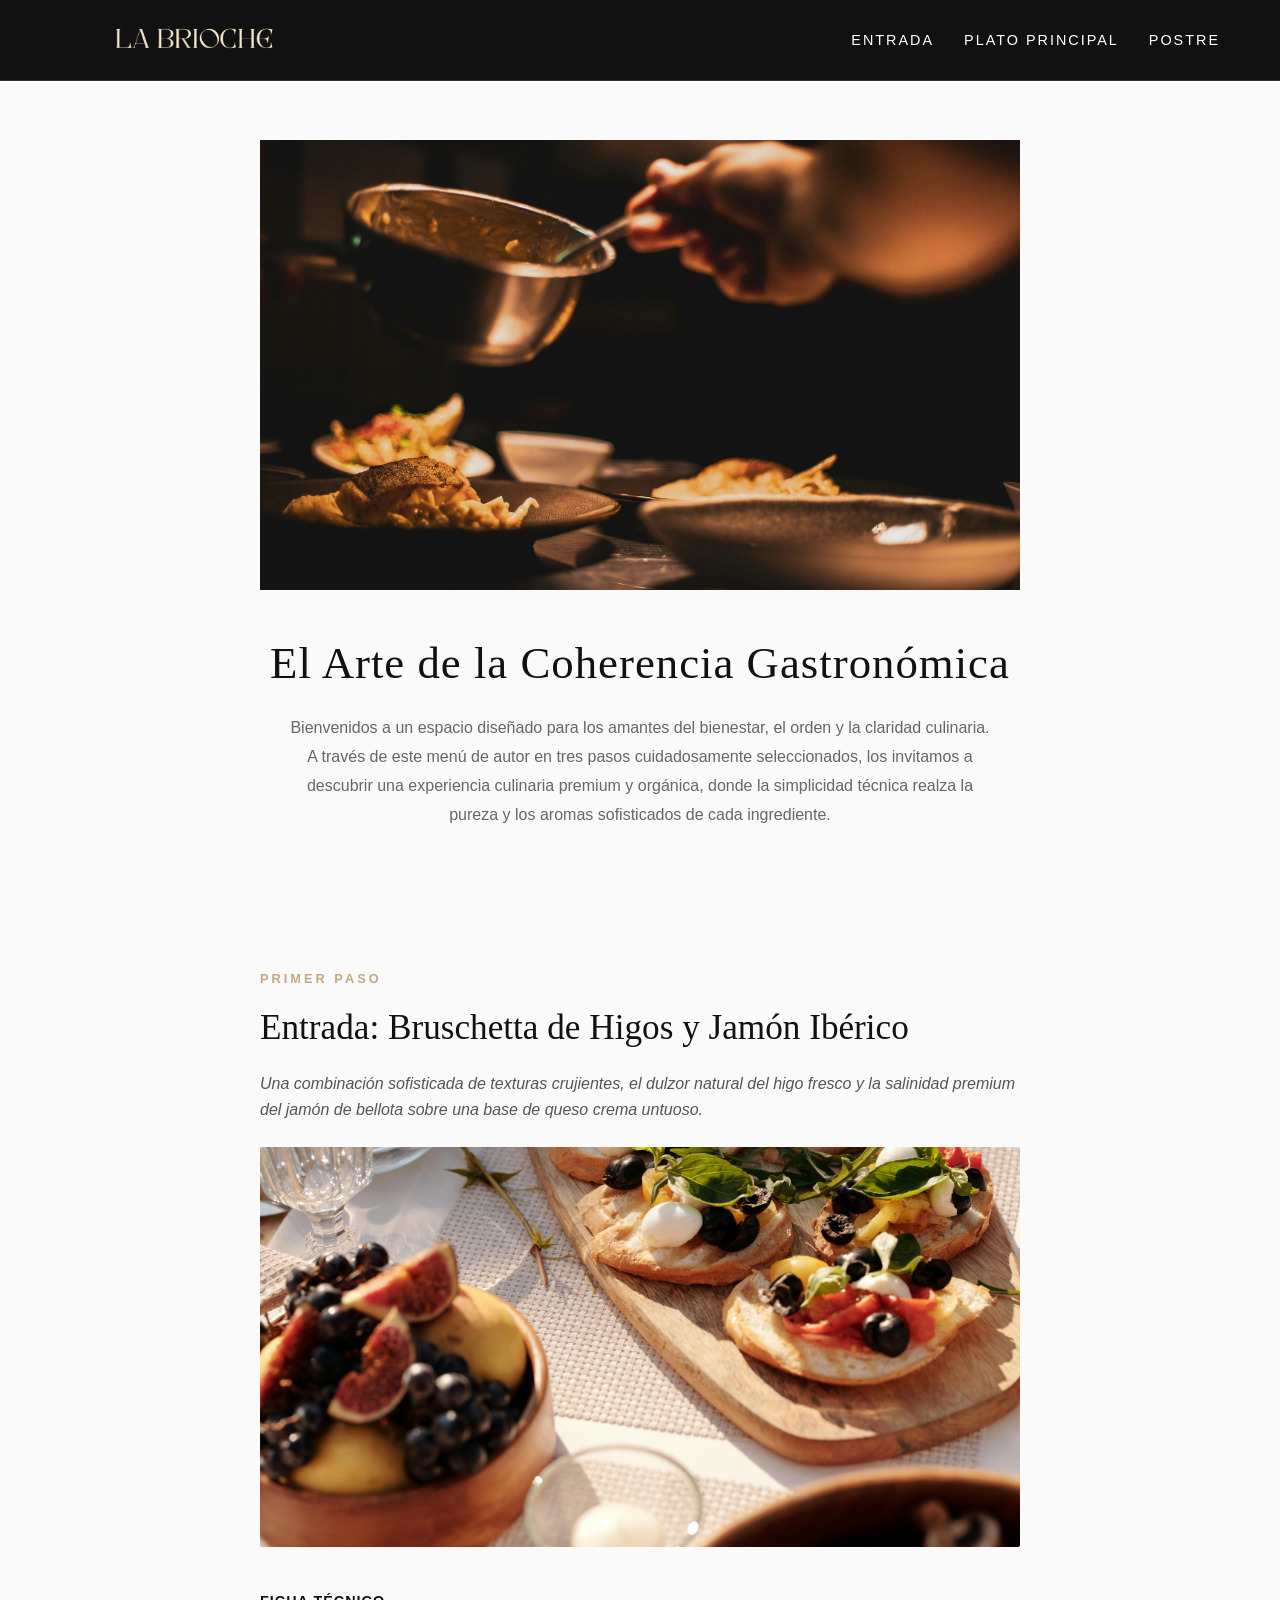
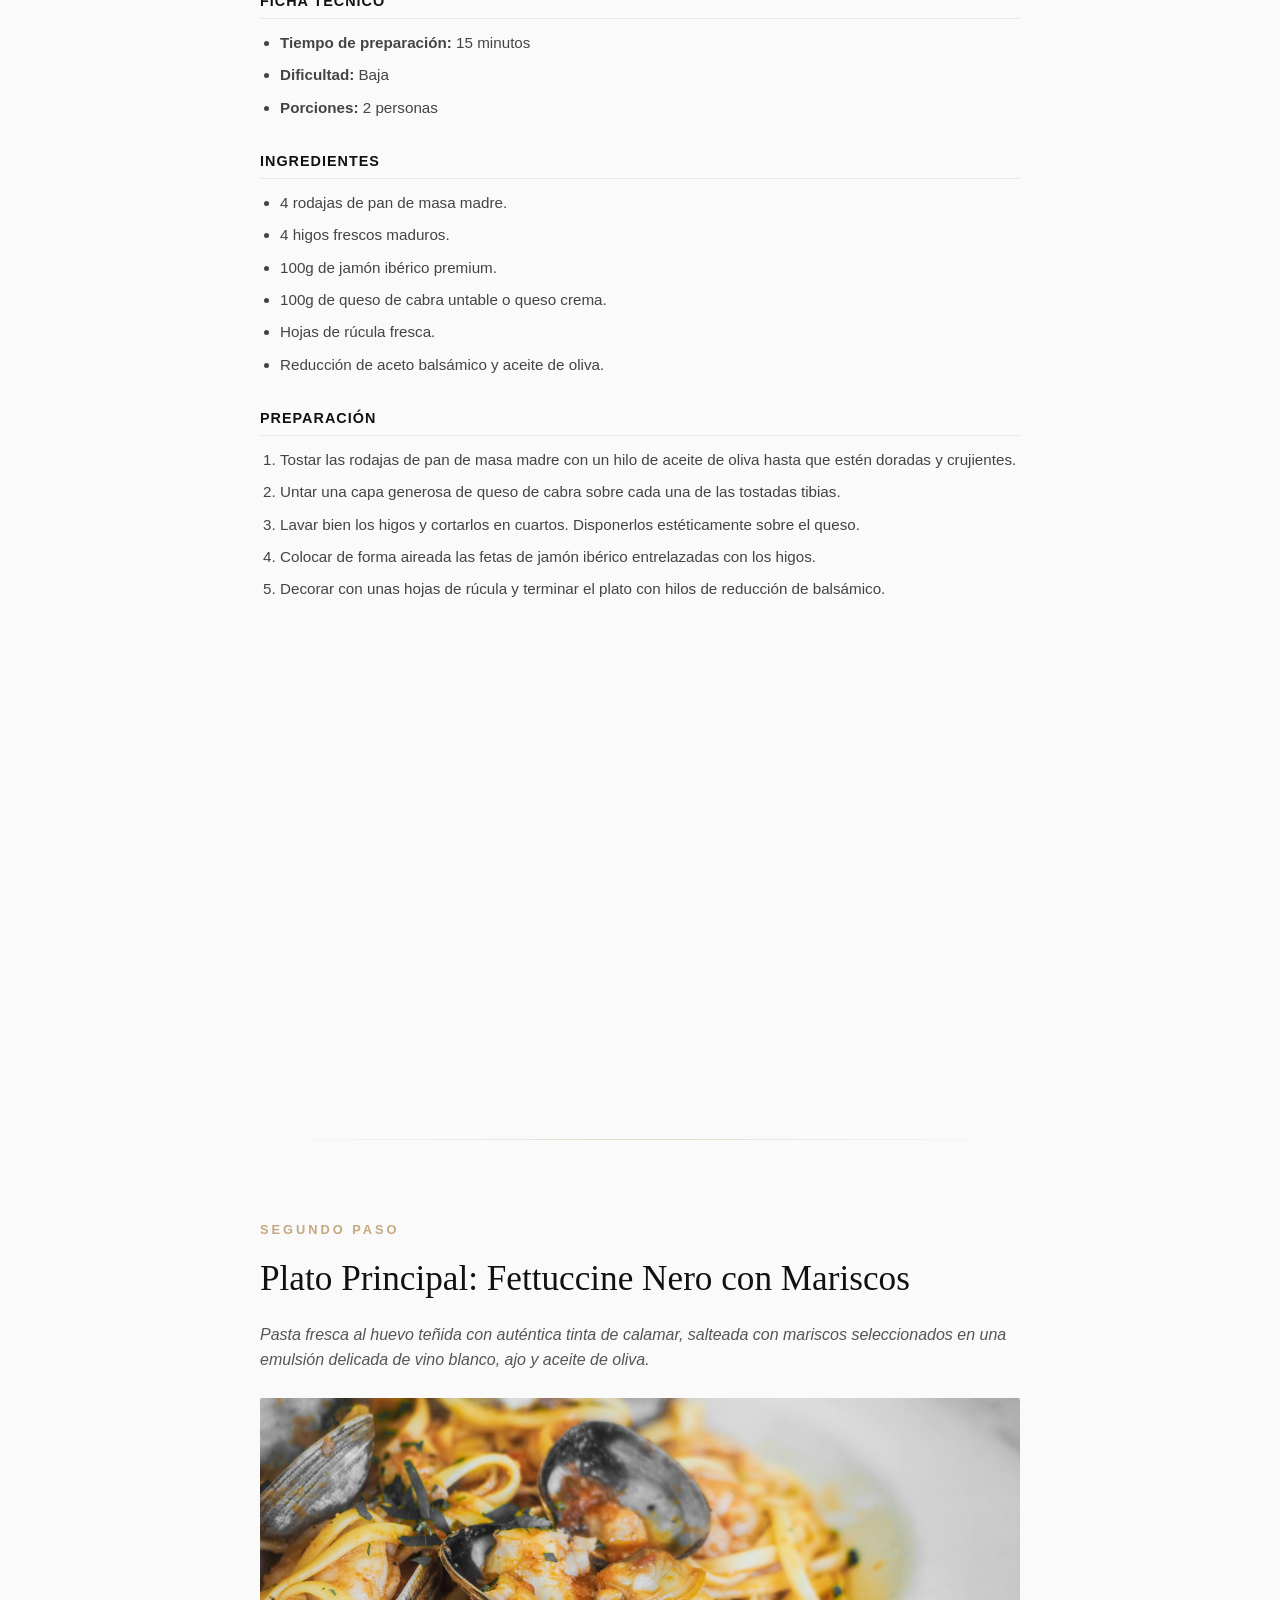
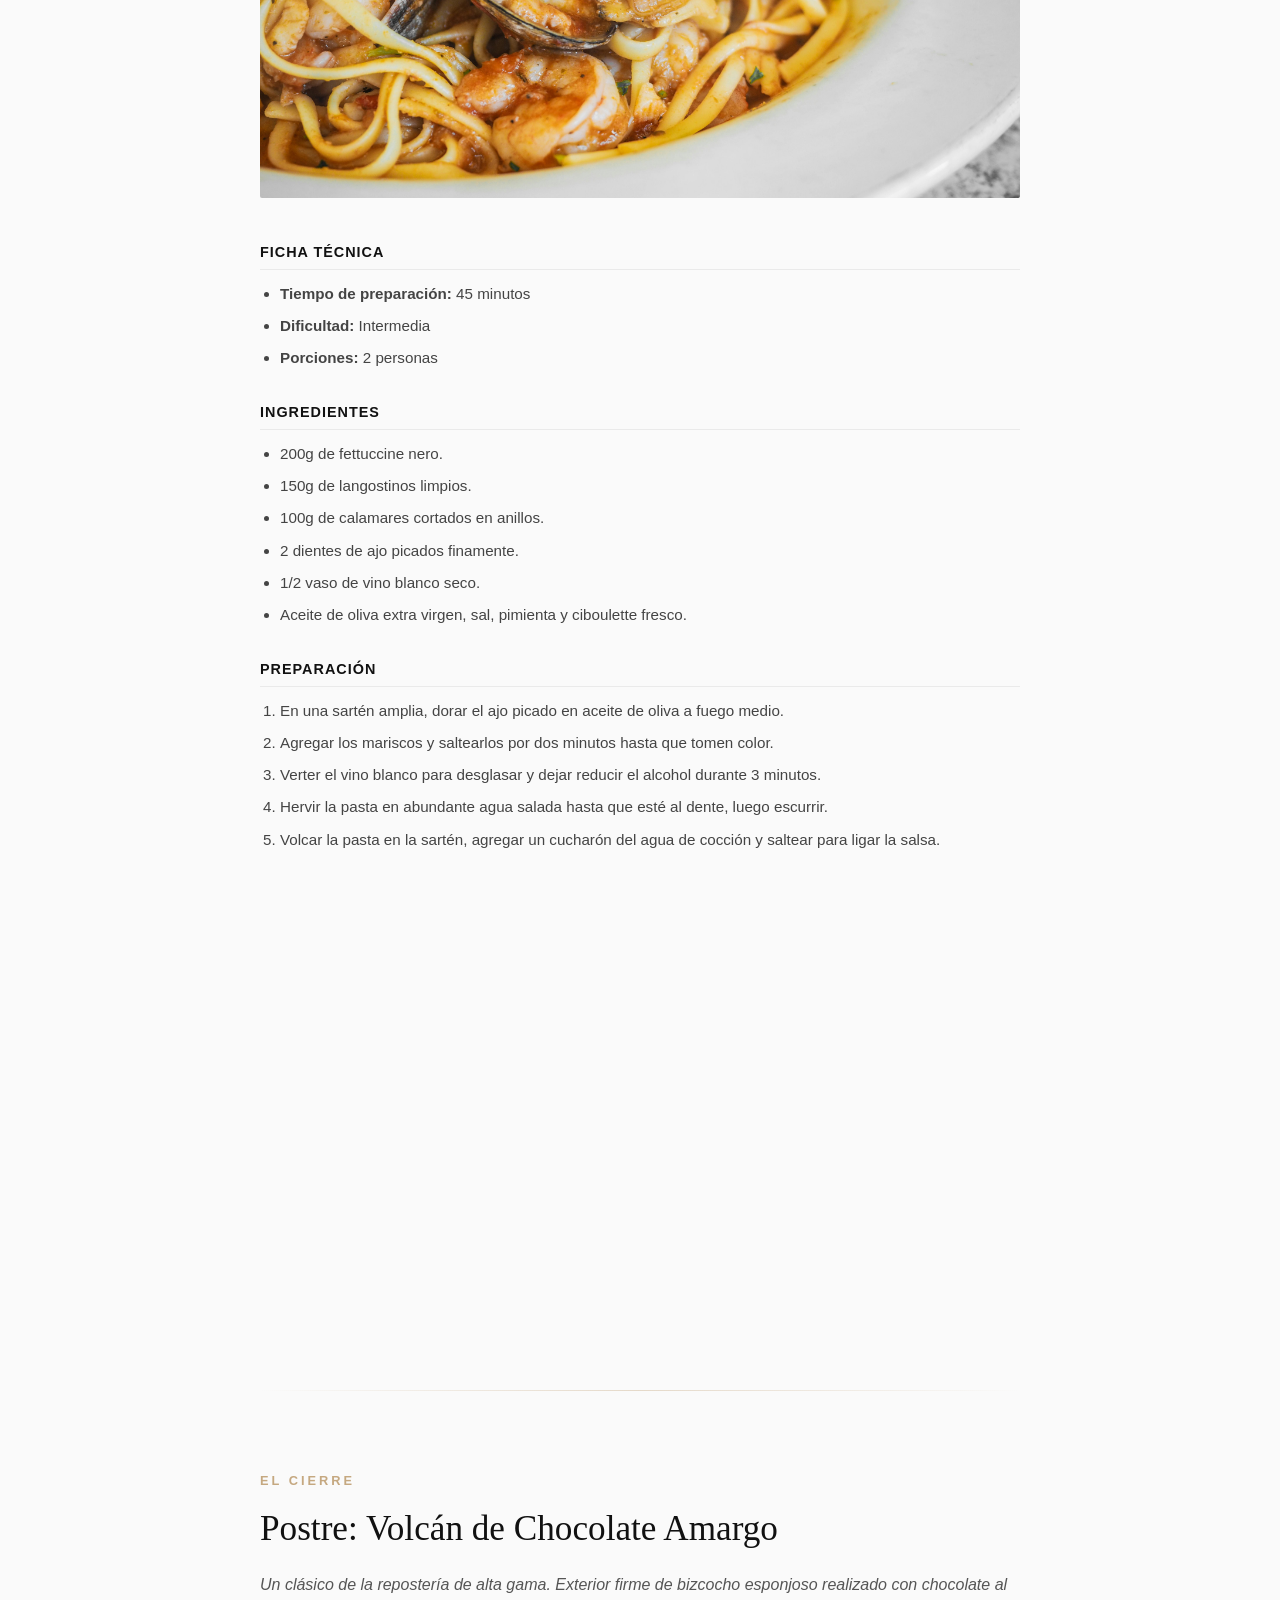
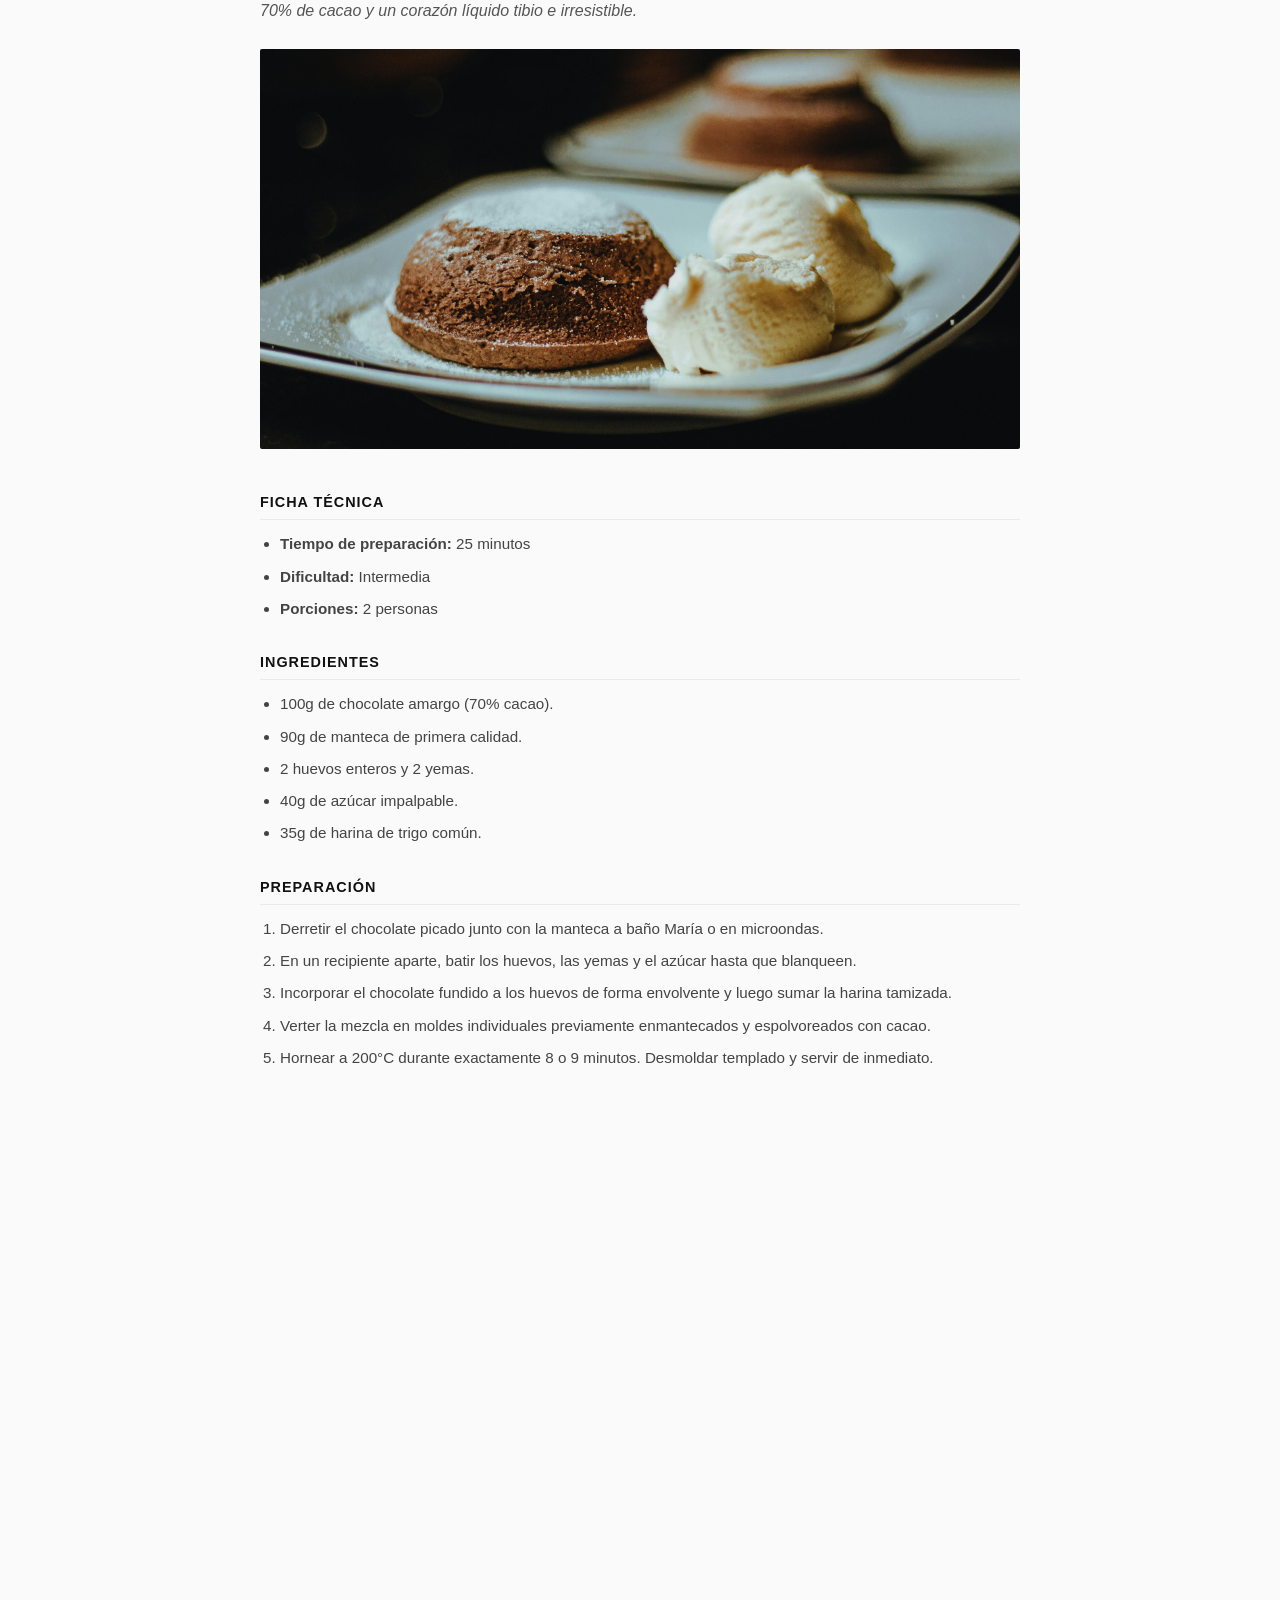
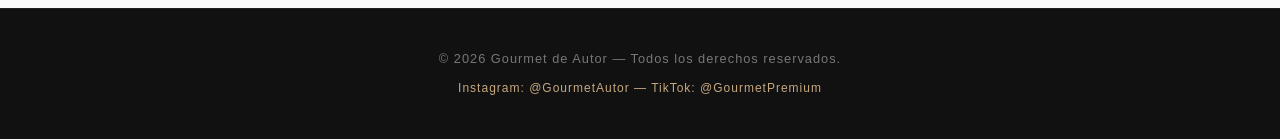
<file: index.html>
<!DOCTYPE html>
<html lang="es">
<head>
    <meta charset="UTF-8">
    <meta name="viewport" content="width=device-width, initial-scale=1.0">
    <title>Gourmet — Menú de Autor en Tres Pasos</title>
    <link rel="stylesheet" href="css/style.css">
    <link rel="preconnect" href="https://fonts.googleapis.com">
    <link rel="preconnect" href="https://fonts.gstatic.com" crossorigin>
    <link href="https://fonts.googleapis.com/css2?family=Cormorant+Garamond:ital,wght@0,400;0,600;1,400&family=Montserrat:wght@300;400;500&display=swap" rel="stylesheet">
</head>
<body>

    <header class="main-header">
        <div class="header-container">
            <div class="logo">
                <img src="img/logo.png" alt="Gourmet Logo">
            </div>
            <nav class="main-nav">
                <ul>
                    <li><a href="#entrada">Entrada</a></li>
                    <li><a href="#plato-principal">Plato Principal</a></li>
                    <li><a href="#postre">Postre</a></li>
                </ul>
            </nav>
        </div>
    </header>

    <main class="recipes-container">

        <section class="hero-premium">
            <div class="hero-image-wrapper">
                <img src="img/banner-introduccion.jpg" alt="Alta Cocina de Autor">
            </div>
            <h2>El Arte de la Coherencia Gastronómica</h2>
            <p>
                Bienvenidos a un espacio diseñado para los amantes del bienestar, el orden y la claridad culinaria. A través de este menú de autor en tres pasos cuidadosamente seleccionados, los invitamos a descubrir una experiencia culinaria premium y orgánica, donde la simplicidad técnica realza la pureza y los aromas sofisticados de cada ingrediente.
            </p>
        </section>

        <section id="entrada" class="recipe-section">
            <span class="category">Primer Paso</span>
            <h1>Entrada: Bruschetta de Higos y Jamón Ibérico</h1>

            <p class="description">
                Una combinación sofisticada de texturas crujientes, el dulzor natural del higo fresco y la salinidad premium del jamón de bellota sobre una base de queso crema untuoso.
            </p>

            <div class="image-wrapper">
                <img src="img/entrada.jpg" alt="Bruschetta de Higos y Jamón Ibérico">
            </div>

            <div class="recipe-details">
                <h3>Ficha Técnico</h3>
                <ul>
                    <li><strong>Tiempo de preparación:</strong> 15 minutos</li>
                    <li><strong>Dificultad:</strong> Baja</li>
                    <li><strong>Porciones:</strong> 2 personas</li>
                </ul>
            </div>

            <div class="recipe-details">
                <h3>Ingredientes</h3>
                <ul>
                    <li>4 rodajas de pan de masa madre.</li>
                    <li>4 higos frescos maduros.</li>
                    <li>100g de jamón ibérico premium.</li>
                    <li>100g de queso de cabra untable o queso crema.</li>
                    <li>Hojas de rúcula fresca.</li>
                    <li>Reducción de aceto balsámico y aceite de oliva.</li>
                </ul>
            </div>

            <div class="recipe-details">
                <h3>Preparación</h3>
                <ol>
                    <li>Tostar las rodajas de pan de masa madre con un hilo de aceite de oliva hasta que estén doradas y crujientes.</li>
                    <li>Untar una capa generosa de queso de cabra sobre cada una de las tostadas tibias.</li>
                    <li>Lavar bien los higos y cortarlos en cuartos. Disponerlos estéticamente sobre el queso.</li>
                    <li>Colocar de forma aireada las fetas de jamón ibérico entrelazadas con los higos.</li>
                    <li>Decorar con unas hojas de rúcula y terminar el plato con hilos de reducción de balsámico.</li>
                </ol>
            </div>

            <div class="video-wrapper">
                <iframe width="560" height="315" src="https://www.youtube.com/embed/hbZJuRNEh_E?si=O6lvDNVHdWzJI2Ml" title="YouTube video player" frameborder="0" allowfullscreen></iframe>
            </div>
        </section>

        <hr class="divider">

        <section id="plato-principal" class="recipe-section">
            <span class="category">Segundo Paso</span>
            <h1>Plato Principal: Fettuccine Nero con Mariscos</h1>

            <p class="description">
                Pasta fresca al huevo teñida con auténtica tinta de calamar, salteada con mariscos seleccionados en una emulsión delicada de vino blanco, ajo y aceite de oliva.
            </p>

            <div class="image-wrapper">
                <img src="img/plato-principal.jpg" alt="Fettuccine Nero con Mariscos">
            </div>

            <div class="recipe-details">
                <h3>Ficha Técnica</h3>
                <ul>
                    <li><strong>Tiempo de preparación:</strong> 45 minutos</li>
                    <li><strong>Dificultad:</strong> Intermedia</li>
                    <li><strong>Porciones:</strong> 2 personas</li>
                </ul>
            </div>

            <div class="recipe-details">
                <h3>Ingredientes</h3>
                <ul>
                    <li>200g de fettuccine nero.</li>
                    <li>150g de langostinos limpios.</li>
                    <li>100g de calamares cortados en anillos.</li>
                    <li>2 dientes de ajo picados finamente.</li>
                    <li>1/2 vaso de vino blanco seco.</li>
                    <li>Aceite de oliva extra virgen, sal, pimienta y ciboulette fresco.</li>
                </ul>
            </div>

            <div class="recipe-details">
                <h3>Preparación</h3>
                <ol>
                    <li>En una sartén amplia, dorar el ajo picado en aceite de oliva a fuego medio.</li>
                    <li>Agregar los mariscos y saltearlos por dos minutos hasta que tomen color.</li>
                    <li>Verter el vino blanco para desglasar y dejar reducir el alcohol durante 3 minutos.</li>
                    <li>Hervir la pasta en abundante agua salada hasta que esté al dente, luego escurrir.</li>
                    <li>Volcar la pasta en la sartén, agregar un cucharón del agua de cocción y saltear para ligar la salsa.</li>
                </ol>
            </div>

            <div class="video-wrapper">
                <iframe width="560" height="315" src="https://www.youtube.com/embed/zNbxvNv2ueg?si=rSrAHQ7fnDAoLFTn" title="YouTube video player" frameborder="0" allowfullscreen></iframe>
            </div>
        </section>

        <hr class="divider">

        <section id="postre" class="recipe-section">
            <span class="category">El Cierre</span>
            <h1>Postre: Volcán de Chocolate Amargo</h1>

            <p class="description">
                Un clásico de la repostería de alta gama. Exterior firme de bizcocho esponjoso realizado con chocolate al 70% de cacao y un corazón líquido tibio e irresistible.
            </p>

            <div class="image-wrapper">
                <img src="img/postre.jpg" alt="Volcán de Chocolate Amargo">
            </div>

            <div class="recipe-details">
                <h3>Ficha Técnica</h3>
                <ul>
                    <li><strong>Tiempo de preparación:</strong> 25 minutos</li>
                    <li><strong>Dificultad:</strong> Intermedia</li>
                    <li><strong>Porciones:</strong> 2 personas</li>
                </ul>
            </div>

            <div class="recipe-details">
                <h3>Ingredientes</h3>
                <ul>
                    <li>100g de chocolate amargo (70% cacao).</li>
                    <li>90g de manteca de primera calidad.</li>
                    <li>2 huevos enteros y 2 yemas.</li>
                    <li>40g de azúcar impalpable.</li>
                    <li>35g de harina de trigo común.</li>
                </ul>
            </div>

            <div class="recipe-details">
                <h3>Preparación</h3>
                <ol>
                    <li>Derretir el chocolate picado junto con la manteca a baño María o en microondas.</li>
                    <li>En un recipiente aparte, batir los huevos, las yemas y el azúcar hasta que blanqueen.</li>
                    <li>Incorporar el chocolate fundido a los huevos de forma envolvente y luego sumar la harina tamizada.</li>
                    <li>Verter la mezcla en moldes individuales previamente enmantecados y espolvoreados con cacao.</li>
                    <li>Hornear a 200°C durante exactamente 8 o 9 minutos. Desmoldar templado y servir de inmediato.</li>
                </ol>
            </div>

            <div class="video-wrapper">
                <iframe width="560" height="315" src="https://www.youtube.com/embed/IJ_mg19xp00?si=mARUP7OSgBsFmqRJ" title="YouTube video player" frameborder="0" allowfullscreen></iframe>
            </div>
        </section>

    </main>

    <footer class="main-footer">
        <p>&copy; 2026 Gourmet de Autor — Todos los derechos reservados.</p>
        <p class="footer-social">Instagram: @GourmetAutor — TikTok: @GourmetPremium</p>
    </footer>

</body>
</html>
</file>
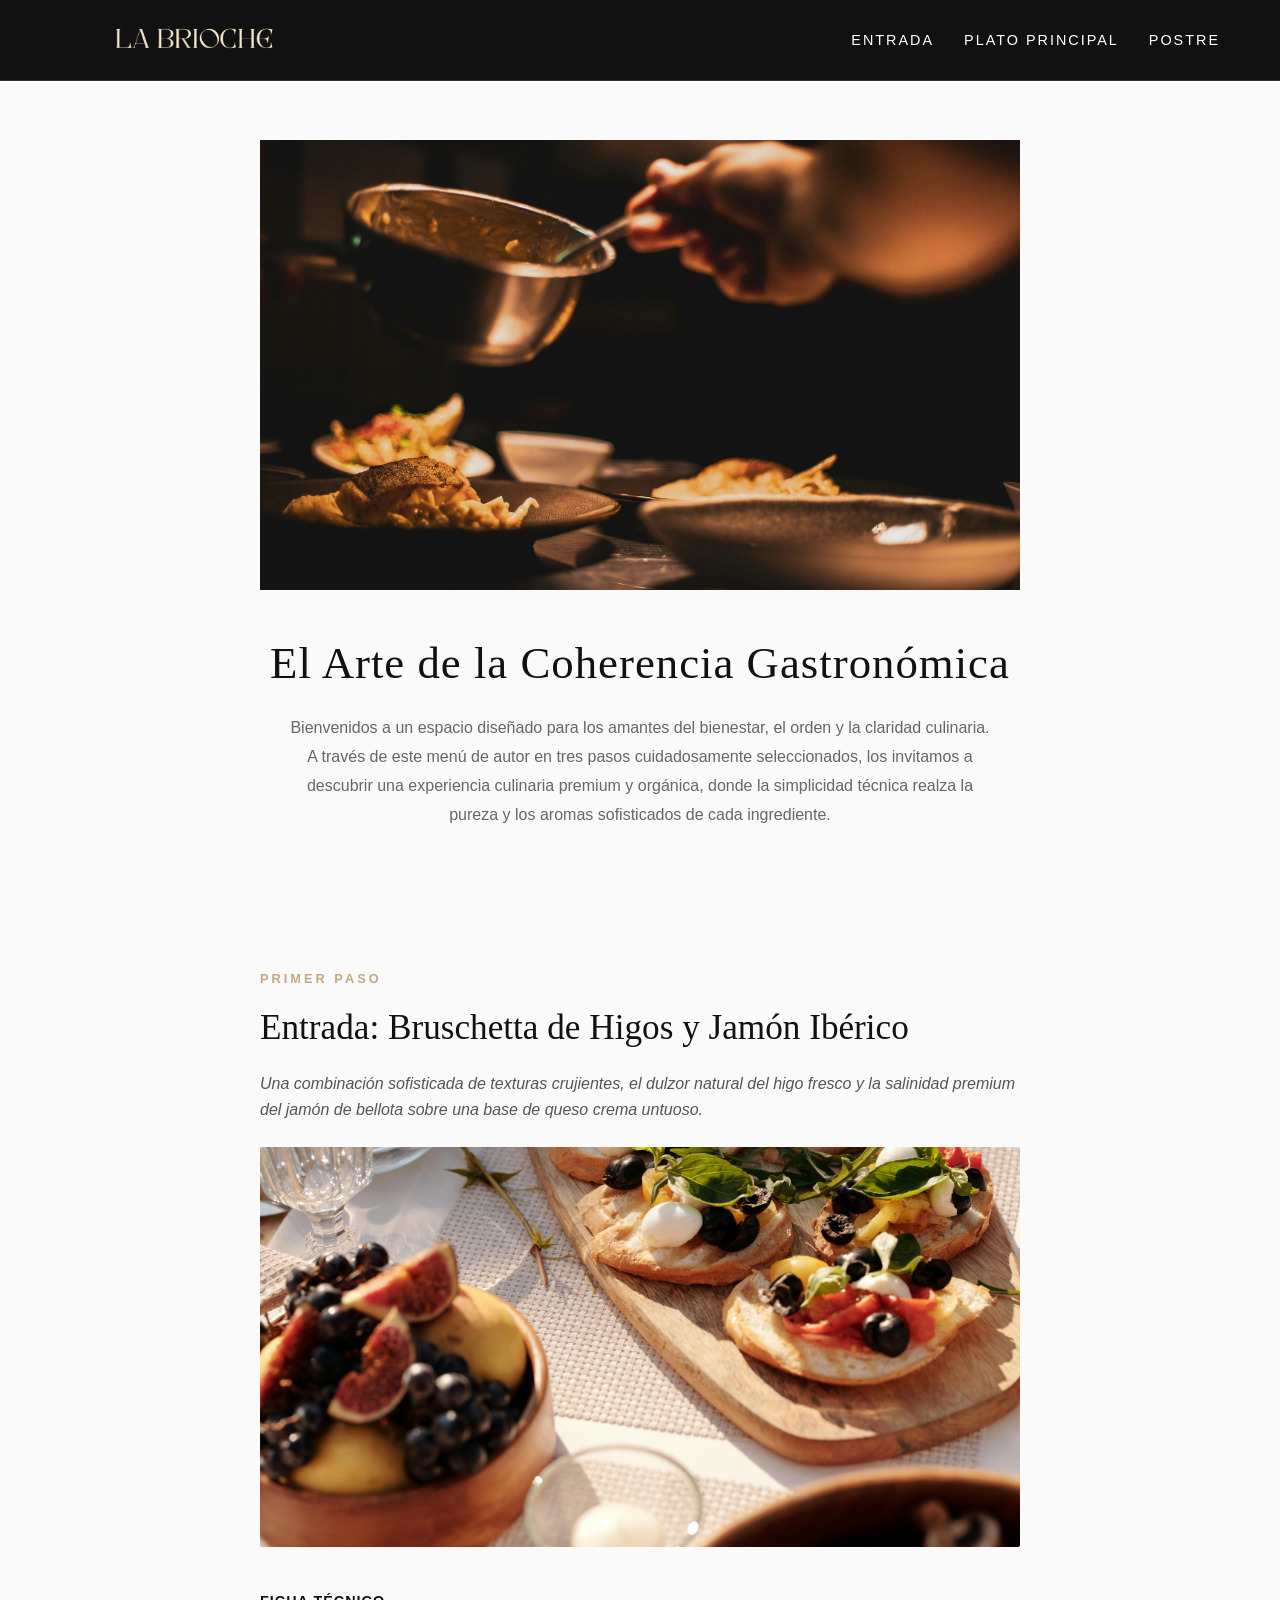
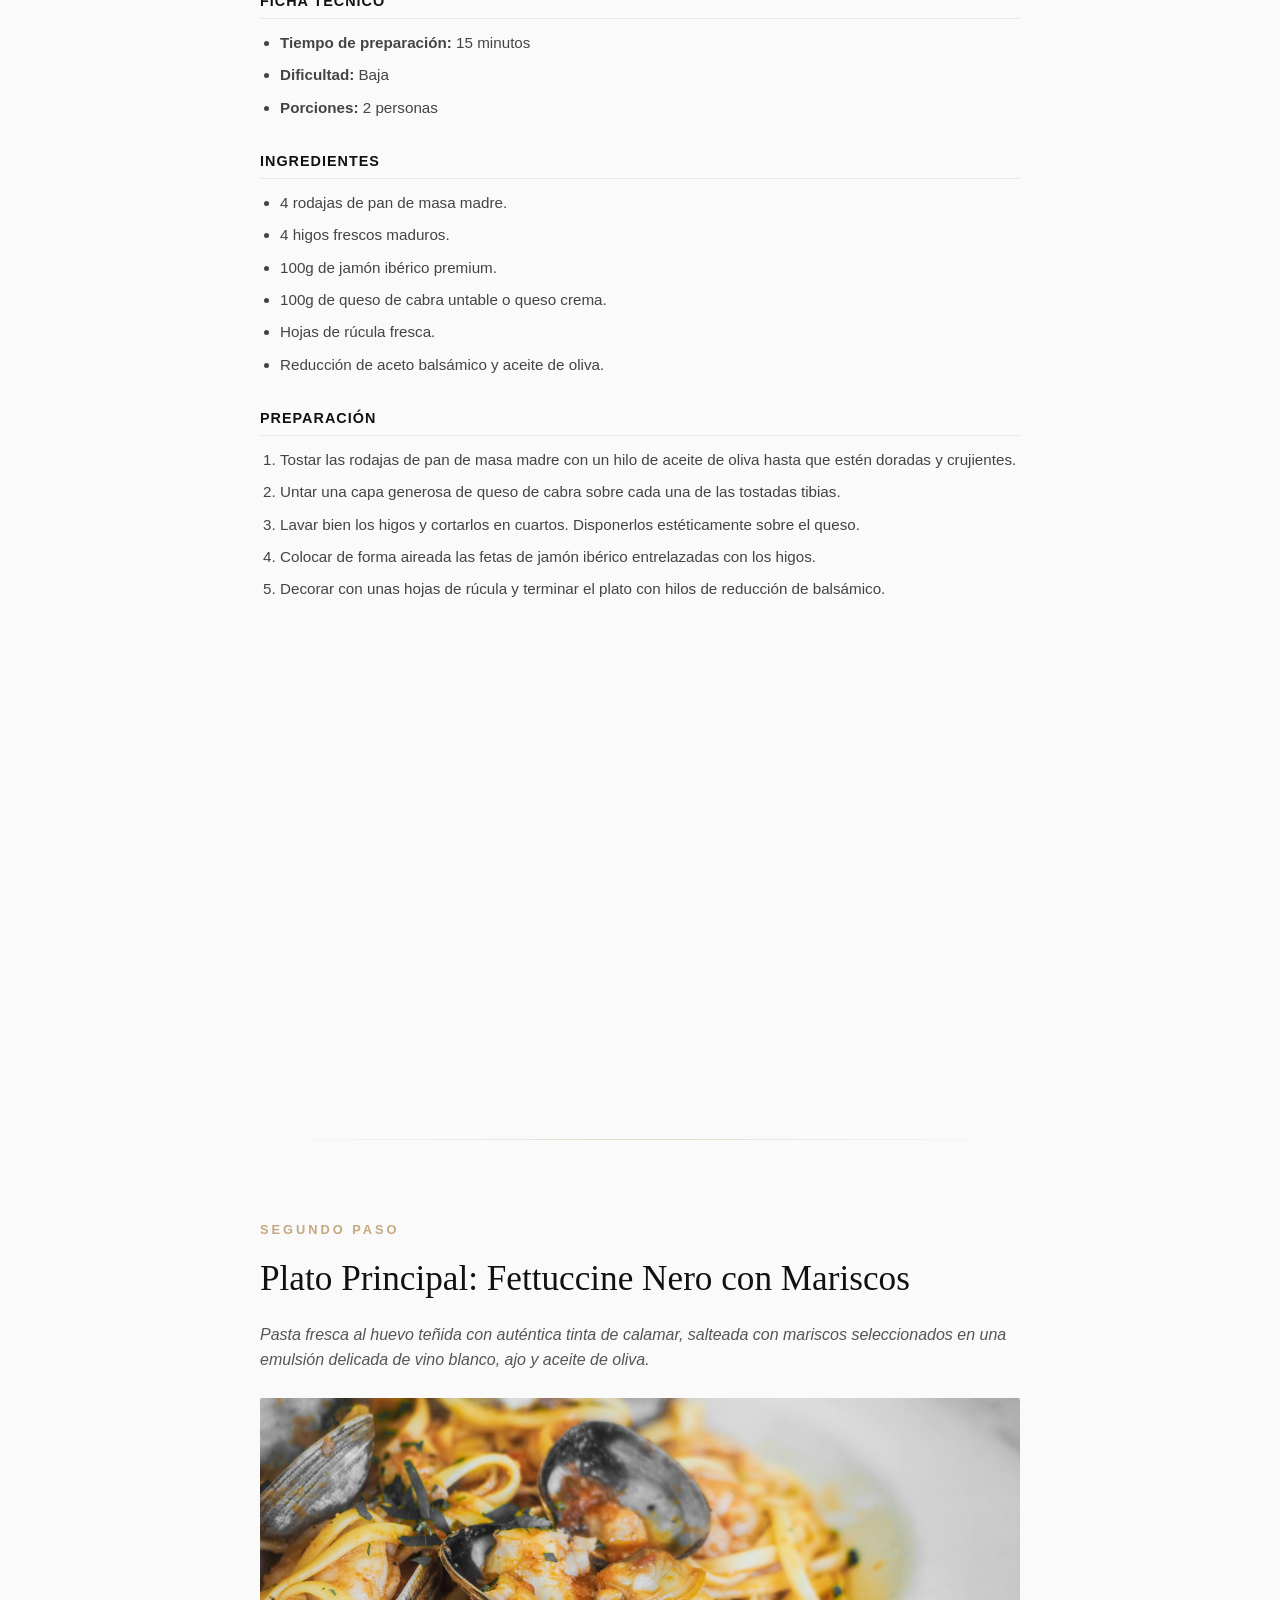
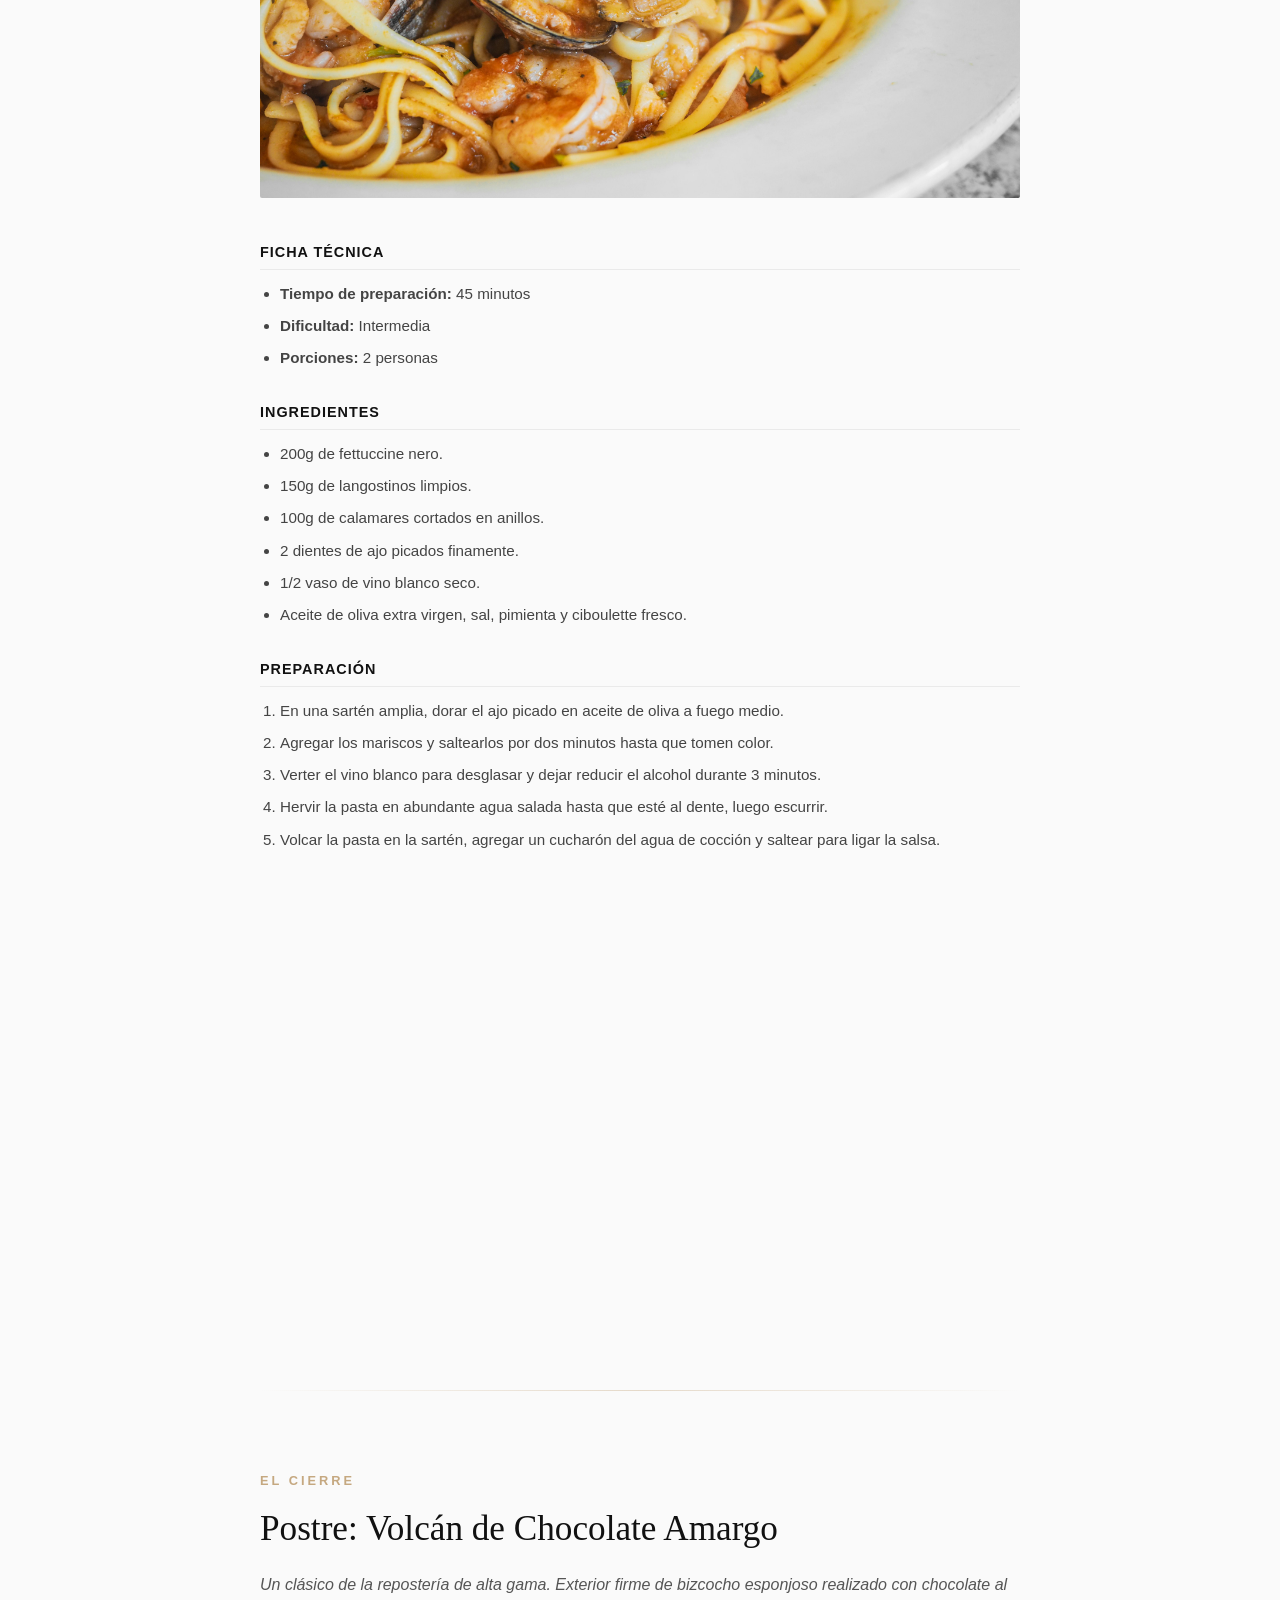
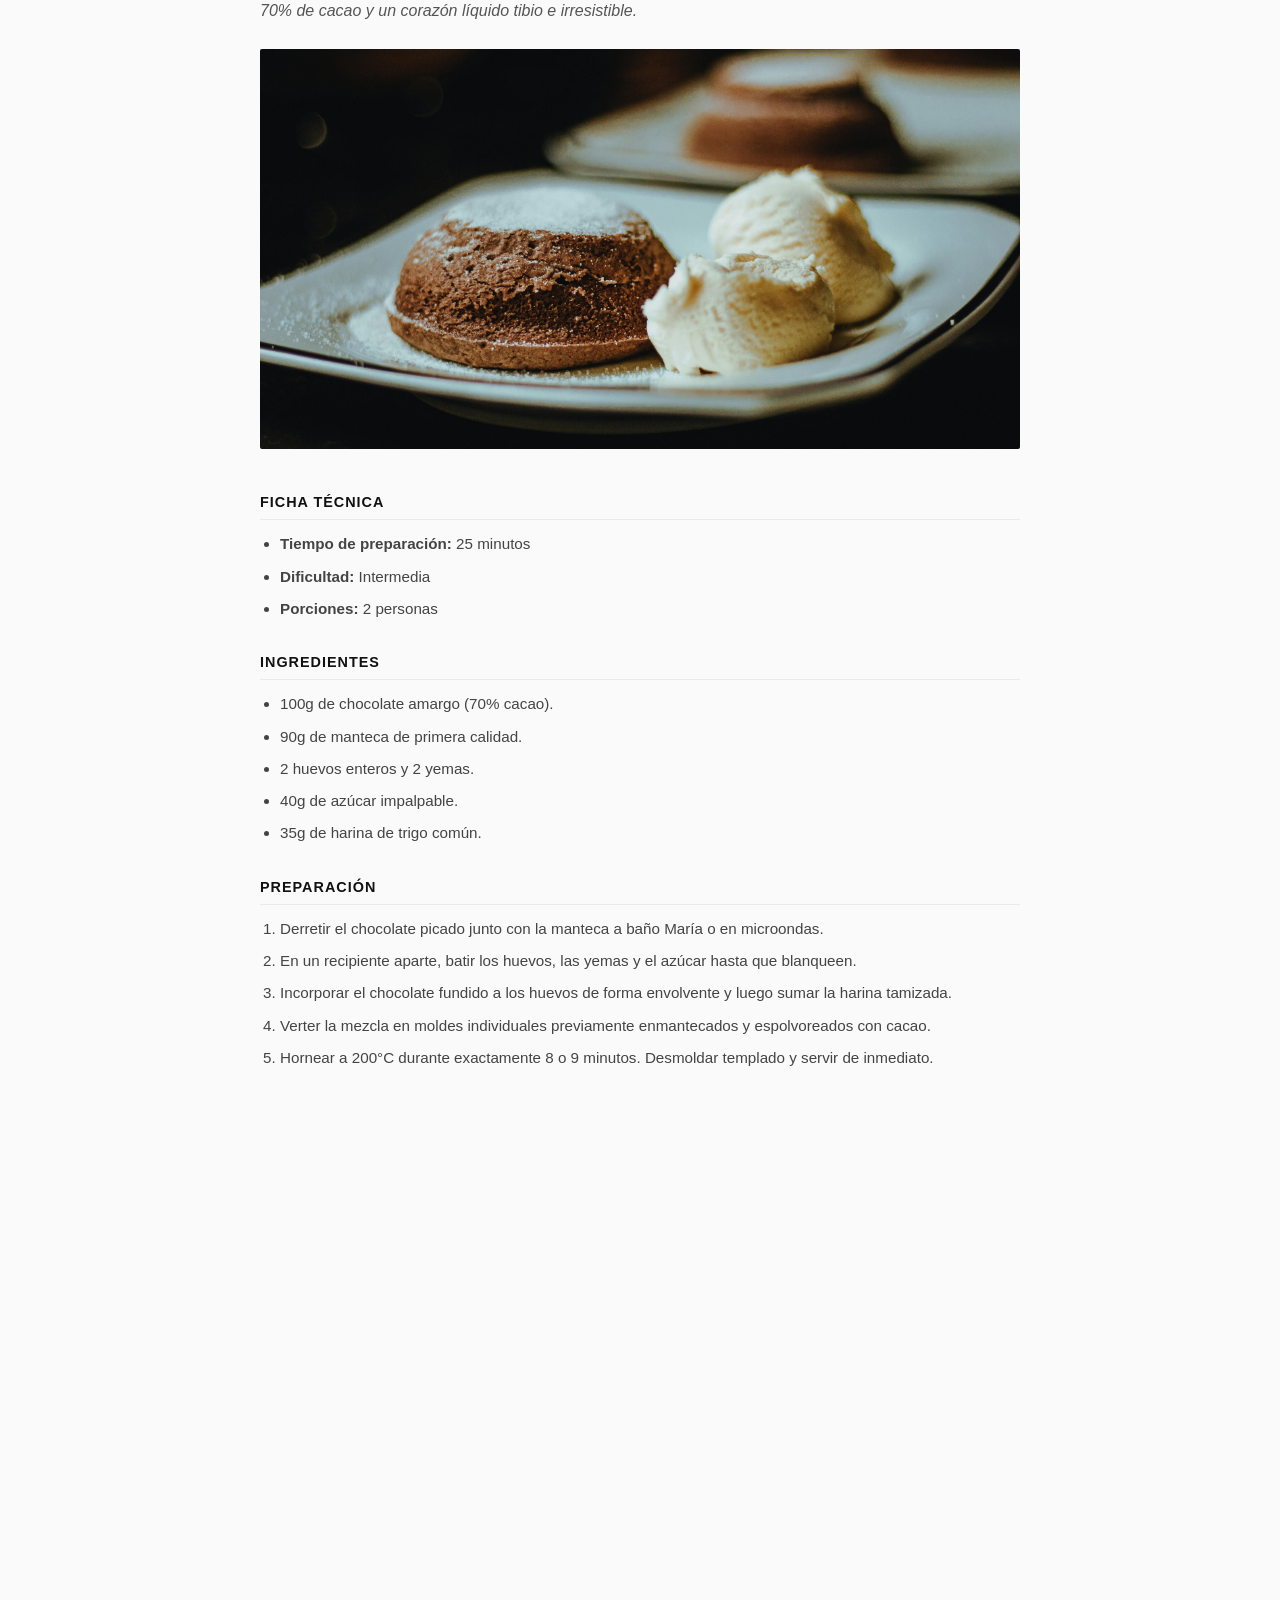
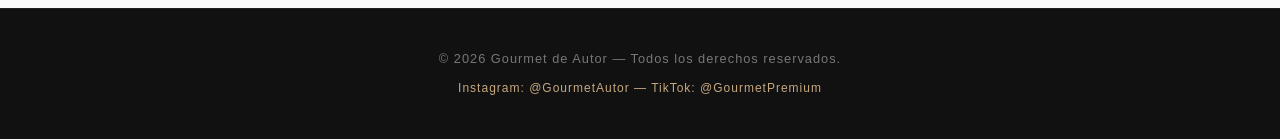
<file: index..html>
<!DOCTYPE html>
<html lang="es">
<head>
    <meta charset="UTF-8">
    <meta name="viewport" content="width=device-width, initial-scale=1.0">
    <title>Gourmet — Menú de Autor en Tres Pasos</title>
    <link rel="stylesheet" href="css/style.css">
    <link rel="preconnect" href="https://fonts.googleapis.com">
    <link rel="preconnect" href="https://fonts.gstatic.com" crossorigin>
    <link href="https://fonts.googleapis.com/css2?family=Cormorant+Garamond:ital,wght@0,400;0,600;1,400&family=Montserrat:wght@300;400;500&display=swap" rel="stylesheet">
</head>
<body>

    <header class="main-header">
        <div class="header-container">
            <div class="logo">
                <img src="img/logo.png" alt="Gourmet Logo">
            </div>
            <nav class="main-nav">
                <ul>
                    <li><a href="#entrada">Entrada</a></li>
                    <li><a href="#plato-principal">Plato Principal</a></li>
                    <li><a href="#postre">Postre</a></li>
                </ul>
            </nav>
        </div>
    </header>

    <main class="recipes-container">

        <section class="hero-premium">
            <div class="hero-image-wrapper">
                <img src="img/banner-introduccion.jpg" alt="Alta Cocina de Autor">
            </div>
            <h2>El Arte de la Coherencia Gastronómica</h2>
            <p>
                Bienvenidos a un espacio diseñado para los amantes del bienestar, el orden y la claridad culinaria. A través de este menú de autor en tres pasos cuidadosamente seleccionados, los invitamos a descubrir una experiencia culinaria premium y orgánica, donde la simplicidad técnica realza la pureza y los aromas sofisticados de cada ingrediente.
            </p>
        </section>

        <section id="entrada" class="recipe-section">
            <span class="category">Primer Paso</span>
            <h1>Entrada: Bruschetta de Higos y Jamón Ibérico</h1>

            <p class="description">
                Una combinación sofisticada de texturas crujientes, el dulzor natural del higo fresco y la salinidad premium del jamón de bellota sobre una base de queso crema untuoso.
            </p>

            <div class="image-wrapper">
                <img src="img/entrada.jpg" alt="Bruschetta de Higos y Jamón Ibérico">
            </div>

            <div class="recipe-details">
                <h3>Ficha Técnico</h3>
                <ul>
                    <li><strong>Tiempo de preparación:</strong> 15 minutos</li>
                    <li><strong>Dificultad:</strong> Baja</li>
                    <li><strong>Porciones:</strong> 2 personas</li>
                </ul>
            </div>

            <div class="recipe-details">
                <h3>Ingredientes</h3>
                <ul>
                    <li>4 rodajas de pan de masa madre.</li>
                    <li>4 higos frescos maduros.</li>
                    <li>100g de jamón ibérico premium.</li>
                    <li>100g de queso de cabra untable o queso crema.</li>
                    <li>Hojas de rúcula fresca.</li>
                    <li>Reducción de aceto balsámico y aceite de oliva.</li>
                </ul>
            </div>

            <div class="recipe-details">
                <h3>Preparación</h3>
                <ol>
                    <li>Tostar las rodajas de pan de masa madre con un hilo de aceite de oliva hasta que estén doradas y crujientes.</li>
                    <li>Untar una capa generosa de queso de cabra sobre cada una de las tostadas tibias.</li>
                    <li>Lavar bien los higos y cortarlos en cuartos. Disponerlos estéticamente sobre el queso.</li>
                    <li>Colocar de forma aireada las fetas de jamón ibérico entrelazadas con los higos.</li>
                    <li>Decorar con unas hojas de rúcula y terminar el plato con hilos de reducción de balsámico.</li>
                </ol>
            </div>

            <div class="video-wrapper">
                <iframe width="560" height="315" src="https://www.youtube.com/embed/hbZJuRNEh_E?si=O6lvDNVHdWzJI2Ml" title="YouTube video player" frameborder="0" allowfullscreen></iframe>
            </div>
        </section>

        <hr class="divider">

        <section id="plato-principal" class="recipe-section">
            <span class="category">Segundo Paso</span>
            <h1>Plato Principal: Fettuccine Nero con Mariscos</h1>

            <p class="description">
                Pasta fresca al huevo teñida con auténtica tinta de calamar, salteada con mariscos seleccionados en una emulsión delicada de vino blanco, ajo y aceite de oliva.
            </p>

            <div class="image-wrapper">
                <img src="img/plato-principal.jpg" alt="Fettuccine Nero con Mariscos">
            </div>

            <div class="recipe-details">
                <h3>Ficha Técnica</h3>
                <ul>
                    <li><strong>Tiempo de preparación:</strong> 45 minutos</li>
                    <li><strong>Dificultad:</strong> Intermedia</li>
                    <li><strong>Porciones:</strong> 2 personas</li>
                </ul>
            </div>

            <div class="recipe-details">
                <h3>Ingredientes</h3>
                <ul>
                    <li>200g de fettuccine nero.</li>
                    <li>150g de langostinos limpios.</li>
                    <li>100g de calamares cortados en anillos.</li>
                    <li>2 dientes de ajo picados finamente.</li>
                    <li>1/2 vaso de vino blanco seco.</li>
                    <li>Aceite de oliva extra virgen, sal, pimienta y ciboulette fresco.</li>
                </ul>
            </div>

            <div class="recipe-details">
                <h3>Preparación</h3>
                <ol>
                    <li>En una sartén amplia, dorar el ajo picado en aceite de oliva a fuego medio.</li>
                    <li>Agregar los mariscos y saltearlos por dos minutos hasta que tomen color.</li>
                    <li>Verter el vino blanco para desglasar y dejar reducir el alcohol durante 3 minutos.</li>
                    <li>Hervir la pasta en abundante agua salada hasta que esté al dente, luego escurrir.</li>
                    <li>Volcar la pasta en la sartén, agregar un cucharón del agua de cocción y saltear para ligar la salsa.</li>
                </ol>
            </div>

            <div class="video-wrapper">
                <iframe width="560" height="315" src="https://www.youtube.com/embed/zNbxvNv2ueg?si=rSrAHQ7fnDAoLFTn" title="YouTube video player" frameborder="0" allowfullscreen></iframe>
            </div>
        </section>

        <hr class="divider">

        <section id="postre" class="recipe-section">
            <span class="category">El Cierre</span>
            <h1>Postre: Volcán de Chocolate Amargo</h1>

            <p class="description">
                Un clásico de la repostería de alta gama. Exterior firme de bizcocho esponjoso realizado con chocolate al 70% de cacao y un corazón líquido tibio e irresistible.
            </p>

            <div class="image-wrapper">
                <img src="img/postre.jpg" alt="Volcán de Chocolate Amargo">
            </div>

            <div class="recipe-details">
                <h3>Ficha Técnica</h3>
                <ul>
                    <li><strong>Tiempo de preparación:</strong> 25 minutos</li>
                    <li><strong>Dificultad:</strong> Intermedia</li>
                    <li><strong>Porciones:</strong> 2 personas</li>
                </ul>
            </div>

            <div class="recipe-details">
                <h3>Ingredientes</h3>
                <ul>
                    <li>100g de chocolate amargo (70% cacao).</li>
                    <li>90g de manteca de primera calidad.</li>
                    <li>2 huevos enteros y 2 yemas.</li>
                    <li>40g de azúcar impalpable.</li>
                    <li>35g de harina de trigo común.</li>
                </ul>
            </div>

            <div class="recipe-details">
                <h3>Preparación</h3>
                <ol>
                    <li>Derretir el chocolate picado junto con la manteca a baño María o en microondas.</li>
                    <li>En un recipiente aparte, batir los huevos, las yemas y el azúcar hasta que blanqueen.</li>
                    <li>Incorporar el chocolate fundido a los huevos de forma envolvente y luego sumar la harina tamizada.</li>
                    <li>Verter la mezcla en moldes individuales previamente enmantecados y espolvoreados con cacao.</li>
                    <li>Hornear a 200°C durante exactamente 8 o 9 minutos. Desmoldar templado y servir de inmediato.</li>
                </ol>
            </div>

            <div class="video-wrapper">
                <iframe width="560" height="315" src="https://www.youtube.com/embed/IJ_mg19xp00?si=mARUP7OSgBsFmqRJ" title="YouTube video player" frameborder="0" allowfullscreen></iframe>
            </div>
        </section>

    </main>

    <footer class="main-footer">
        <p>&copy; 2026 Gourmet de Autor — Todos los derechos reservados.</p>
        <p class="footer-social">Instagram: @GourmetAutor — TikTok: @GourmetPremium</p>
    </footer>

</body>
</html>
</file>
<file: css/style.css>
* {
    margin: 0;
    padding: 0;
    box-sizing: border-box;
}

html {
    scroll-behavior: smooth;
}

body {
    font-family: 'Arial', 'Helvetica Neue', sans-serif; /* Limpia y moderna para lectura */
    background-color: #fafafa;
    color: #333333;
    line-height: 1.6;
}

.main-header {
    background-color: #111111;
    position: fixed;
    width: 100%;
    top: 0;
    left: 0;
    z-index: 1000;
    border-bottom: 1px solid rgba(197, 168, 128, 0.2);
}

.header-container {
    max-width: 1200px;
    margin: 0 auto;
    display: flex;
    justify-content: space-between;
    align-items: center;
    padding: 15px 20px;
}

.logo img {
    height: 50px; 
    width: auto;
    display: block;
}

.main-nav ul {
    list-style: none;
    display: flex;
    gap: 30px;
}

.main-nav a {
    color: #ffffff;
    text-decoration: none;
    font-size: 0.9rem;
    text-transform: uppercase;
    letter-spacing: 2px;
    font-weight: 400;
    transition: color 0.3s ease;
}

.main-nav a:hover {
    color: #c5a880; 
}

.recipes-container {
    max-width: 800px; /* Ancho elegante para que todo quede en eje central */
    margin: 100px auto 60px auto; /* Compensa la barra fija de arriba */
    padding: 0 20px;
}

.hero-premium {
    text-align: center;
    margin-bottom: 80px;
    padding: 40px 0;
}

.hero-image-wrapper {
    margin-bottom: 30px;
}

.hero-premium img {
    width: 100%;
    height: 450px;
    object-fit: cover;
    filter: brightness(90%);
}

.hero-premium h2 {
    font-family: 'Georgia', 'Times New Roman', serif; /* Serif elegante nativa */
    font-size: 2.8rem;
    color: #111111;
    font-weight: 400;
    letter-spacing: 1px;
    margin-bottom: 15px;
}

.hero-premium p {
    font-size: 1rem;
    color: #666666;
    max-width: 700px;
    margin: 0 auto;
    line-height: 1.8;
    font-weight: 300;
}

.recipe-section {
    margin-bottom: 80px;
    padding-top: 20px;
}

.category {
    font-size: 0.8rem;
    text-transform: uppercase;
    letter-spacing: 3px;
    color: #c5a880;
    display: block;
    margin-bottom: 10px;
    font-weight: 600;
}

.recipe-section h1 {
    font-family: 'Georgia', 'Times New Roman', serif;
    font-size: 2.2rem;
    color: #111111;
    font-weight: 400;
    margin-bottom: 15px;
}

.description {
    font-size: 1rem;
    color: #555555;
    margin-bottom: 25px;
    font-style: italic;
}

/* Bloques contenedores (Imágenes y Detalles) */
.image-wrapper {
    margin-bottom: 35px;
}

.image-wrapper img {
    width: 100%;
    height: 400px;
    object-fit: cover;
    border-radius: 2px;
}

.recipe-details {
    margin-bottom: 30px;
}

.recipe-details h3 {
    font-size: 0.9rem;
    text-transform: uppercase;
    letter-spacing: 1px;
    color: #111111;
    margin-bottom: 12px;
    border-bottom: 1px solid #eaeaea;
    padding-bottom: 5px;
}

/* Listas ordenadas y desordenadas internas */
.recipe-details ul, 
.recipe-details ol {
    padding-left: 20px;
    color: #444444;
    font-size: 0.95rem;
}

.recipe-details li {
    margin-bottom: 8px;
}

.video-wrapper {
    position: relative;
    padding-bottom: 56.25%; /* Relación de aspecto panorámica 16:9 */
    height: 0;
    overflow: hidden;
    margin-top: 30px;
    margin-bottom: 20px;
}

.video-wrapper iframe {
    position: absolute;
    top: 0;
    left: 0;
    width: 100%;
    height: 100%;
    border: none;
}

/* Línea divisoria elegante */
.divider {
    border: 0;
    height: 1px;
    background: linear-gradient(to right, transparent, rgba(197, 168, 128, 0.4), transparent);
    margin: 60px 0;
}

.main-footer {
    background-color: #111111;
    color: #777777;
    text-align: center;
    padding: 40px 20px;
    font-size: 0.8rem;
    letter-spacing: 1px;
    border-top: 1px solid rgba(197, 168, 128, 0.1);
}

.footer-social {
    font-size: 0.75rem;
    margin-top: 10px;
    color: #c5a880;
}
</file>
